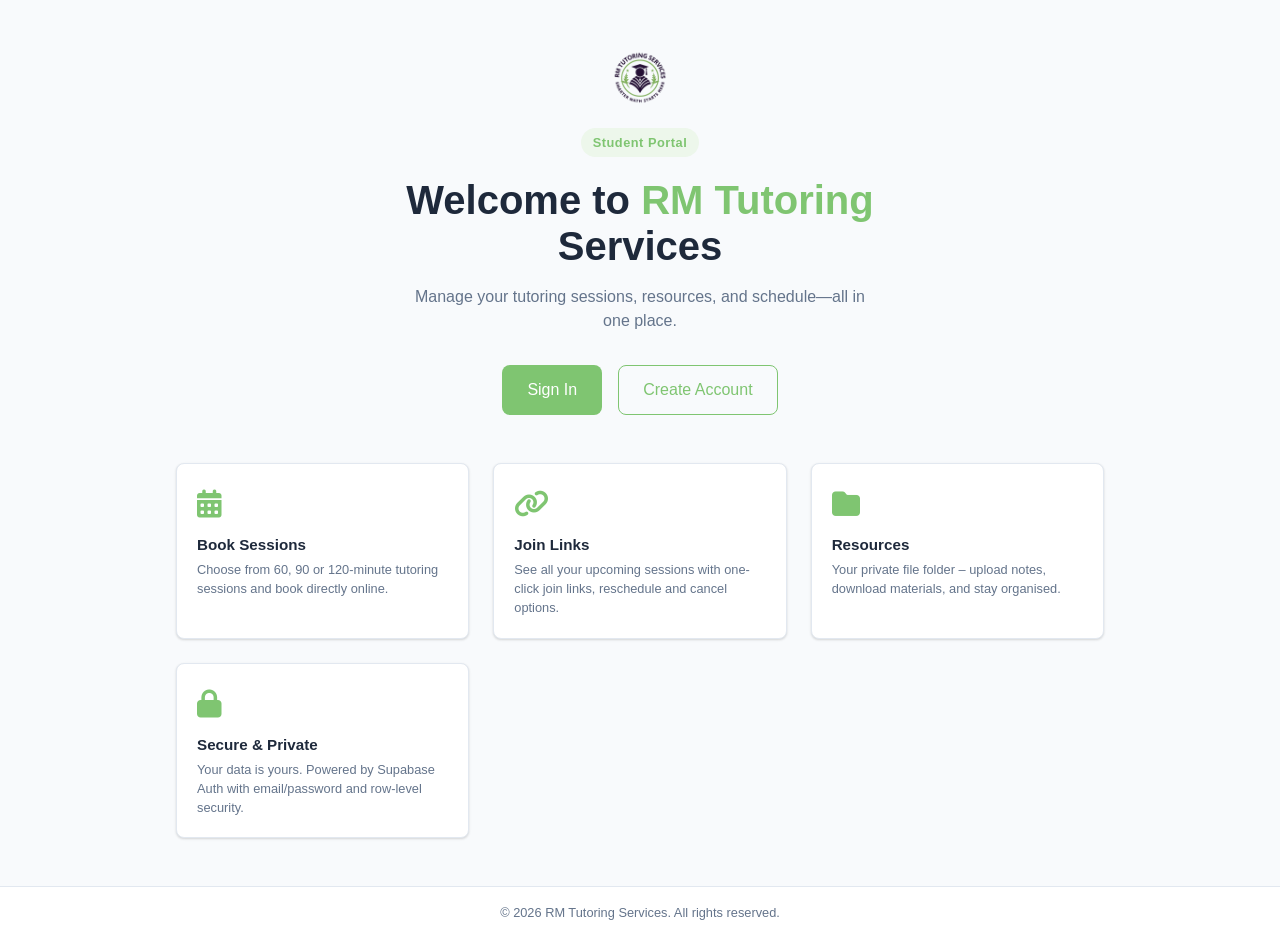
<file: index.html>
<!DOCTYPE html>
<html lang="en">
<head>
  <meta charset="UTF-8" />
  <meta name="viewport" content="width=device-width, initial-scale=1.0" />
  <title>RM Tutoring Services</title>
  <link rel="stylesheet" href="/css/styles.css" />
  <link rel="stylesheet" href="https://cdnjs.cloudflare.com/ajax/libs/font-awesome/6.5.0/css/all.min.css" crossorigin="anonymous" referrerpolicy="no-referrer" />
  <style>
    .landing { min-height: 100vh; display: flex; flex-direction: column; }
    .hero {
      flex: 1;
      display: flex;
      flex-direction: column;
      align-items: center;
      justify-content: center;
      text-align: center;
      padding: 3rem 1rem;
    }
    .hero-badge {
      display: inline-block;
      background: var(--primary-light);
      color: var(--primary);
      padding: .3rem .75rem;
      border-radius: 9999px;
      font-size: .8rem;
      font-weight: 600;
      margin-bottom: 1.25rem;
      letter-spacing: .04em;
    }
    .hero h1 {
      font-size: 2.5rem;
      line-height: 1.15;
      margin-bottom: 1rem;
      max-width: 600px;
    }
    .hero h1 span { color: var(--primary); }
    .hero p {
      color: var(--text-muted);
      max-width: 480px;
      font-size: 1rem;
      margin-bottom: 2rem;
    }
    .hero-actions { display: flex; gap: 1rem; flex-wrap: wrap; justify-content: center; }
    .features {
      display: grid;
      grid-template-columns: repeat(auto-fit, minmax(220px, 1fr));
      gap: 1.5rem;
      max-width: 960px;
      width: 100%;
      padding: 0 1rem 3rem;
      margin: 0 auto;
    }
    .feature-card {
      background: var(--surface);
      border: 1px solid var(--border);
      border-radius: var(--radius);
      padding: 1.25rem;
      box-shadow: var(--shadow);
    }
    .feature-icon { font-size: 1.75rem; margin-bottom: .625rem; color: var(--primary); }
    .feature-card h3 { font-size: .95rem; margin-bottom: .375rem; }
    .feature-card p  { font-size: .8rem; color: var(--text-muted); }
    footer {
      text-align: center;
      padding: 1rem;
      font-size: .8rem;
      color: var(--text-muted);
      border-top: 1px solid var(--border);
      background: var(--surface);
    }
    @media (max-width: 480px) { .hero h1 { font-size: 1.75rem; } }
  </style>
</head>
<body>
  <div class="landing">
    <div class="hero">
      <img src="/images/logo.png" alt="RM Tutoring" style="height:60px;width:auto;margin-bottom:1.25rem;" />
      <span class="hero-badge">Student Portal</span>
      <h1>Welcome to <span>RM Tutoring</span><br/>Services</h1>
      <p>Manage your tutoring sessions, resources, and schedule—all in one place.</p>
      <div class="hero-actions">
        <a href="/login.html"  class="btn btn-primary  btn-lg">Sign In</a>
        <a href="/signup.html" class="btn btn-outline  btn-lg">Create Account</a>
      </div>
    </div>

    <div class="features">
      <div class="feature-card">
        <div class="feature-icon"><i class="fa-solid fa-calendar-days" aria-hidden="true"></i></div>
        <h3>Book Sessions</h3>
        <p>Choose from 60, 90 or 120-minute tutoring sessions and book directly online.</p>
      </div>
      <div class="feature-card">
        <div class="feature-icon"><i class="fa-solid fa-link" aria-hidden="true"></i></div>
        <h3>Join Links</h3>
        <p>See all your upcoming sessions with one-click join links, reschedule and cancel options.</p>
      </div>
      <div class="feature-card">
        <div class="feature-icon"><i class="fa-solid fa-folder" aria-hidden="true"></i></div>
        <h3>Resources</h3>
        <p>Your private file folder – upload notes, download materials, and stay organised.</p>
      </div>
      <div class="feature-card">
        <div class="feature-icon"><i class="fa-solid fa-lock" aria-hidden="true"></i></div>
        <h3>Secure &amp; Private</h3>
        <p>Your data is yours. Powered by Supabase Auth with email/password and row-level security.</p>
      </div>
    </div>

    <footer>&copy; <span id="year"></span> RM Tutoring Services. All rights reserved.</footer>
  </div>

  <script>document.getElementById('year').textContent = new Date().getFullYear();</script>
</body>
</html>
</file>
<file: css/styles.css>
/* =====================================================================
   css/styles.css – Student Dashboard shared stylesheet
   ===================================================================== */

/* ── CSS custom properties ─────────────────────────────────────────── */
:root {
  --primary:        #7FC571;
  --primary-hover:  #6aaa5e;
  --primary-light:  #edf7eb;
  --secondary:      #0ea5e9;
  --bg:             #f8fafc;
  --surface:        #ffffff;
  --border:         #e2e8f0;
  --text:           #1e293b;
  --text-muted:     #64748b;
  --success:        #16a34a;
  --success-light:  #f0fdf4;
  --warning:        #d97706;
  --warning-light:  #fffbeb;
  --danger:         #dc2626;
  --danger-light:   #fef2f2;
  --sidebar-w:      240px;
  --radius:         8px;
  --shadow:         0 1px 3px rgba(0,0,0,.1), 0 1px 2px rgba(0,0,0,.06);
  --shadow-lg:      0 10px 15px -3px rgba(0,0,0,.1), 0 4px 6px -2px rgba(0,0,0,.05);
}

/* ── Reset / base ──────────────────────────────────────────────────── */
*, *::before, *::after { box-sizing: border-box; margin: 0; padding: 0; }

body {
  font-family: -apple-system, BlinkMacSystemFont, 'Segoe UI', Roboto, sans-serif;
  background: var(--bg);
  color: var(--text);
  line-height: 1.5;
  font-size: 14px;
}

a { color: var(--primary); text-decoration: none; }
a:hover { text-decoration: underline; }

h1,h2,h3,h4 { line-height: 1.2; font-weight: 600; }

/* ── Utility ───────────────────────────────────────────────────────── */
.hidden   { display: none !important; }
.sr-only  { position: absolute; width: 1px; height: 1px; overflow: hidden; clip: rect(0,0,0,0); }
.mt-1     { margin-top: .25rem; }
.mt-2     { margin-top: .5rem; }
.mt-3     { margin-top: .75rem; }
.mt-4     { margin-top: 1rem; }
.mb-4     { margin-bottom: 1rem; }
.text-sm  { font-size: .875rem; }
.text-muted { color: var(--text-muted); }
.text-danger { color: var(--danger); }
.text-success { color: var(--success); }
.bold     { font-weight: 600; }
.flex     { display: flex; }
.items-center { align-items: center; }
.gap-2    { gap: .5rem; }
.gap-3    { gap: .75rem; }
.gap-4    { gap: 1rem; }

/* ── Buttons ───────────────────────────────────────────────────────── */
.btn {
  display: inline-flex;
  align-items: center;
  gap: .375rem;
  padding: .5rem 1rem;
  border: 1px solid transparent;
  border-radius: var(--radius);
  font-size: .875rem;
  font-weight: 500;
  cursor: pointer;
  text-decoration: none;
  transition: background .15s, border-color .15s, color .15s;
  white-space: nowrap;
}
.btn:disabled { opacity: .6; cursor: not-allowed; }
.btn-primary   { background: var(--primary);  color: #fff; }
.btn-primary:hover:not(:disabled) { background: var(--primary-hover); text-decoration: none; }
.btn-secondary { background: var(--secondary); color: #fff; }
.btn-secondary:hover:not(:disabled) { background: #0284c7; text-decoration: none; }
.btn-outline   { background: transparent; color: var(--primary); border-color: var(--primary); }
.btn-outline:hover:not(:disabled) { background: var(--primary-light); text-decoration: none; }
.btn-danger    { background: var(--danger);  color: #fff; }
.btn-danger:hover:not(:disabled) { background: #b91c1c; text-decoration: none; }
.btn-ghost     { background: transparent; color: var(--text-muted); border-color: var(--border); }
.btn-ghost:hover:not(:disabled) { background: var(--bg); text-decoration: none; }
.btn-sm  { padding: .25rem .625rem; font-size: .8rem; }
.btn-lg  { padding: .75rem 1.5rem; font-size: 1rem; }
.btn-block { display: flex; width: 100%; justify-content: center; }

/* ── Form elements ─────────────────────────────────────────────────── */
.form-group  { display: flex; flex-direction: column; gap: .375rem; margin-bottom: 1rem; }
label        { font-size: .875rem; font-weight: 500; }
.form-input  {
  padding: .5rem .75rem;
  border: 1px solid var(--border);
  border-radius: var(--radius);
  font-size: .875rem;
  color: var(--text);
  background: var(--surface);
  width: 100%;
  transition: border-color .15s, box-shadow .15s;
}
.form-input:focus {
  outline: none;
  border-color: var(--primary);
  box-shadow: 0 0 0 3px rgba(127,197,113,.15);
}
.form-input::placeholder { color: var(--text-muted); }
.form-hint   { font-size: .75rem; color: var(--text-muted); }
.form-error  { font-size: .75rem; color: var(--danger); }

/* ── Card ──────────────────────────────────────────────────────────── */
.card {
  background: var(--surface);
  border: 1px solid var(--border);
  border-radius: var(--radius);
  box-shadow: var(--shadow);
}
.card-header { padding: 1rem 1.25rem; border-bottom: 1px solid var(--border); }
.card-body   { padding: 1.25rem; }
.card-footer { padding: .75rem 1.25rem; border-top: 1px solid var(--border); background: var(--bg); border-radius: 0 0 var(--radius) var(--radius); }

/* ── Auth pages (centered layout) ──────────────────────────────────── */
.auth-page {
  min-height: 100vh;
  display: flex;
  align-items: center;
  justify-content: center;
  padding: 1rem;
}
.auth-box {
  width: 100%;
  max-width: 400px;
}
.auth-logo {
  text-align: center;
  margin-bottom: 1.5rem;
}
.auth-logo h1 { font-size: 1.5rem; color: var(--primary); }
.auth-logo p  { color: var(--text-muted); margin-top: .25rem; font-size: .875rem; }
.auth-logo-img {
  height: 56px;
  width: auto;
  max-width: 200px;
  object-fit: contain;
  display: block;
  margin: 0 auto .5rem;
}
.auth-links   { text-align: center; margin-top: 1rem; font-size: .875rem; color: var(--text-muted); }
.auth-divider { border: none; border-top: 1px solid var(--border); margin: 1.25rem 0; }

/* ── Dashboard layout ───────────────────────────────────────────────── */
.app-layout {
  display: flex;
  min-height: 100vh;
}

/* Sidebar */
.sidebar {
  width: var(--sidebar-w);
  background: var(--surface);
  border-right: 1px solid var(--border);
  display: flex;
  flex-direction: column;
  position: fixed;
  top: 0;
  left: 0;
  height: 100vh;
  z-index: 100;
  transition: transform .25s;
}
.sidebar-header {
  padding: 1rem 1.25rem;
  border-bottom: 1px solid var(--border);
  display: flex;
  align-items: center;
  justify-content: space-between;
}
.sidebar-header h2 { font-size: 1rem; color: var(--primary); }
.sidebar-logo {
  height: 36px;
  width: auto;
  max-width: 160px;
  object-fit: contain;
  display: block;
}
.sidebar-toggle {
  display: none;
  background: none;
  border: none;
  cursor: pointer;
  font-size: 1.25rem;
  color: var(--text-muted);
}

.sidebar-nav {
  flex: 1;
  padding: .75rem 0;
  overflow-y: auto;
}
.nav-item {
  display: flex;
  align-items: center;
  gap: .625rem;
  padding: .625rem 1.25rem;
  color: var(--text-muted);
  font-size: .875rem;
  font-weight: 500;
  border-left: 3px solid transparent;
  transition: background .15s, color .15s, border-color .15s;
  cursor: pointer;
  text-decoration: none;
}
.nav-item:hover { background: var(--primary-light); color: var(--primary); text-decoration: none; }
.nav-item.active { background: var(--primary-light); color: var(--primary); border-left-color: var(--primary); }
.nav-icon { font-size: 1rem; width: 1.25rem; text-align: center; }

.sidebar-footer {
  padding: 1rem 1.25rem;
  border-top: 1px solid var(--border);
}
.user-info { font-size: .8rem; color: var(--text-muted); margin-bottom: .5rem; overflow: hidden; text-overflow: ellipsis; white-space: nowrap; }
.session-timer { font-size: .75rem; color: var(--text-muted); margin-bottom: .5rem; text-align: center; }
.session-timer.expiring-soon { color: var(--warning); font-weight: 600; }

/* Main content */
.main-content {
  flex: 1;
  margin-left: var(--sidebar-w);
  padding: 1.5rem;
  min-width: 0;
}

/* Section */
.section { display: none; }
.section.active { display: block; }

/* Page header */
.page-header {
  margin-bottom: 1.5rem;
  display: flex;
  align-items: center;
  justify-content: space-between;
  flex-wrap: wrap;
  gap: .75rem;
}
.page-header h1 { font-size: 1.25rem; }
.page-header p  { color: var(--text-muted); font-size: .875rem; margin-top: .25rem; }

/* ── Stats cards ────────────────────────────────────────────────────── */
.stats-grid {
  display: grid;
  grid-template-columns: repeat(auto-fit, minmax(180px, 1fr));
  gap: 1rem;
  margin-bottom: 1.5rem;
}
.stat-card {
  padding: 1.25rem;
  background: var(--surface);
  border: 1px solid var(--border);
  border-radius: var(--radius);
  box-shadow: var(--shadow);
}
.stat-card .stat-value { font-size: 1.75rem; font-weight: 700; color: var(--primary); }
.stat-card .stat-label { font-size: .8rem; color: var(--text-muted); margin-top: .25rem; }

/* ── Tabs ───────────────────────────────────────────────────────────── */
.tabs {
  display: flex;
  gap: 0;
  border-bottom: 1px solid var(--border);
  margin-bottom: 1rem;
}
.tab-btn {
  padding: .625rem 1rem;
  background: none;
  border: none;
  border-bottom: 2px solid transparent;
  cursor: pointer;
  font-size: .875rem;
  font-weight: 500;
  color: var(--text-muted);
  transition: color .15s, border-color .15s;
  margin-bottom: -1px;
}
.tab-btn:hover  { color: var(--primary); }
.tab-btn.active { color: var(--primary); border-bottom-color: var(--primary); }
.tab-panel { display: none; }
.tab-panel.active { display: block; }

/* ── Table ──────────────────────────────────────────────────────────── */
.table-wrapper { overflow-x: auto; }
table { width: 100%; border-collapse: collapse; font-size: .875rem; }
thead th {
  text-align: left;
  padding: .625rem .75rem;
  background: var(--bg);
  border-bottom: 1px solid var(--border);
  font-weight: 600;
  color: var(--text-muted);
  font-size: .8rem;
  text-transform: uppercase;
  letter-spacing: .04em;
  white-space: nowrap;
}
tbody tr { border-bottom: 1px solid var(--border); }
tbody tr:last-child { border-bottom: none; }
tbody tr:hover { background: var(--bg); }
tbody td { padding: .75rem; vertical-align: middle; }

/* Status badges */
.badge {
  display: inline-block;
  padding: .2rem .55rem;
  border-radius: 9999px;
  font-size: .75rem;
  font-weight: 600;
}
.badge-scheduled  { background: #dbeafe; color: #1e40af; }
.badge-cancelled  { background: #fee2e2; color: #991b1b; }
.badge-rescheduled{ background: #fef9c3; color: #854d0e; }
.badge-completed  { background: #dcfce7; color: #166534; }
.badge-admin      { background: var(--primary-light); color: var(--primary); }
.badge-student    { background: #f1f5f9; color: var(--text-muted); }
.badge-pending    { background: #fef9c3; color: #854d0e; }
.badge-requested  { background: #ede9fe; color: #5b21b6; }
.badge-rejected   { background: #fce7f3; color: #9d174d; }

/* ── Calendar ───────────────────────────────────────────────────────── */
.calendar { background: var(--surface); border: 1px solid var(--border); border-radius: var(--radius); overflow: hidden; }
.calendar-header {
  display: flex;
  align-items: center;
  justify-content: space-between;
  padding: .75rem 1rem;
  border-bottom: 1px solid var(--border);
}
.calendar-header h3 { font-size: 1rem; }
.calendar-grid {
  display: grid;
  grid-template-columns: repeat(7, 1fr);
}
.cal-day-header {
  text-align: center;
  padding: .5rem;
  font-size: .75rem;
  font-weight: 600;
  color: var(--text-muted);
  background: var(--bg);
  border-bottom: 1px solid var(--border);
}
.cal-day {
  min-height: 70px;
  padding: .375rem;
  border-right: 1px solid var(--border);
  border-bottom: 1px solid var(--border);
  cursor: default;
  position: relative;
}
.cal-day:nth-child(7n) { border-right: none; }
.cal-day.empty { background: var(--bg); }
.cal-day.past  { background: #f9fafb; }
.cal-day.today .day-number { background: var(--primary); color: #fff; border-radius: 50%; }
.cal-day.has-bookings { cursor: pointer; }
.cal-day.has-bookings:hover { background: var(--primary-light); }
.day-number {
  display: inline-flex;
  align-items: center;
  justify-content: center;
  width: 1.5rem;
  height: 1.5rem;
  font-size: .8rem;
  font-weight: 500;
}
.booking-dots { display: flex; flex-wrap: wrap; gap: 2px; margin-top: .25rem; }
.booking-dot  { width: 7px; height: 7px; border-radius: 50%; background: var(--primary); }
.booking-dot.cancelled  { background: var(--danger); }
.booking-dot.rescheduled{ background: var(--warning); }

/* ── File manager ───────────────────────────────────────────────────── */
.breadcrumb {
  display: flex;
  align-items: center;
  gap: .375rem;
  flex-wrap: wrap;
  font-size: .875rem;
  margin-bottom: .75rem;
}
.breadcrumb-item { color: var(--primary); cursor: pointer; }
.breadcrumb-item:last-child { color: var(--text); cursor: default; }
.breadcrumb-sep { color: var(--text-muted); }
.file-list { list-style: none; }
.file-item {
  display: flex;
  align-items: center;
  gap: .5rem;
  padding: .625rem .75rem;
  border-bottom: 1px solid var(--border);
  transition: background .1s;
}
.file-item:last-child  { border-bottom: none; }
.file-item:hover       { background: var(--bg); }
.file-item-icon  { font-size: 1.1rem; flex-shrink: 0; }
.file-item-name  { flex: 1; font-size: .875rem; overflow: hidden; text-overflow: ellipsis; white-space: nowrap; }
.file-item-size  { font-size: .75rem; color: var(--text-muted); flex-shrink: 0; }
.file-item-actions { display: flex; gap: .25rem; flex-shrink: 0; }

/* ── Booking card (overview next session) ───────────────────────────── */
.next-session {
  padding: 1.25rem;
  background: linear-gradient(135deg, var(--primary) 0%, var(--secondary) 100%);
  color: #fff;
  border-radius: var(--radius);
  margin-bottom: 1.5rem;
}
.next-session h2    { font-size: 1rem; opacity: .85; margin-bottom: .25rem; }
.next-session .time { font-size: 1.5rem; font-weight: 700; margin-bottom: .75rem; }
.next-session .btn  { background: rgba(255,255,255,.2); color: #fff; border-color: rgba(255,255,255,.4); }
.next-session .btn:hover { background: rgba(255,255,255,.35); }

/* ── Toast notifications ────────────────────────────────────────────── */
.toast-container {
  position: fixed;
  bottom: 1.5rem;
  right: 1.5rem;
  z-index: 9999;
  display: flex;
  flex-direction: column;
  gap: .5rem;
  pointer-events: none;
}
.toast {
  min-width: 280px;
  max-width: 380px;
  padding: .875rem 1rem;
  border-radius: var(--radius);
  box-shadow: var(--shadow-lg);
  font-size: .875rem;
  font-weight: 500;
  pointer-events: all;
  animation: slideIn .2s ease;
}
.toast-success { background: #166534; color: #fff; }
.toast-error   { background: var(--danger); color: #fff; }
.toast-info    { background: var(--primary); color: #fff; }
@keyframes slideIn { from { transform: translateX(100%); opacity: 0; } to { transform: translateX(0); opacity: 1; } }

/* ── Loading spinner ────────────────────────────────────────────────── */
.spinner {
  display: inline-block;
  width: 1em;
  height: 1em;
  border: 2px solid currentColor;
  border-top-color: transparent;
  border-radius: 50%;
  animation: spin .6s linear infinite;
}
@keyframes spin { to { transform: rotate(360deg); } }
.loading-state {
  display: flex;
  align-items: center;
  justify-content: center;
  padding: 3rem;
  color: var(--text-muted);
  gap: .75rem;
}

/* ── Empty state ────────────────────────────────────────────────────── */
.empty-state {
  text-align: center;
  padding: 3rem 1.5rem;
  color: var(--text-muted);
}
.empty-state .empty-icon { font-size: 2.5rem; margin-bottom: .75rem; }
.empty-state p { font-size: .9rem; }

/* ── Alert ──────────────────────────────────────────────────────────── */
.alert {
  padding: .875rem 1rem;
  border-radius: var(--radius);
  font-size: .875rem;
  margin-bottom: 1rem;
}
.alert-error   { background: var(--danger-light);  color: #991b1b; border: 1px solid #fecaca; }
.alert-success { background: var(--success-light); color: #166534; border: 1px solid #bbf7d0; }
.alert-info    { background: var(--primary-light); color: var(--primary); border: 1px solid #b9e5b1; }

/* ── Modal / dialog ─────────────────────────────────────────────────── */
.modal-overlay {
  position: fixed;
  inset: 0;
  background: rgba(0,0,0,.5);
  display: flex;
  align-items: center;
  justify-content: center;
  z-index: 500;
  padding: 1rem;
}
.modal {
  background: var(--surface);
  border-radius: var(--radius);
  box-shadow: var(--shadow-lg);
  width: 100%;
  max-width: 440px;
  padding: 1.5rem;
}
.modal h3 { margin-bottom: .75rem; }
.modal-actions { display: flex; gap: .5rem; justify-content: flex-end; margin-top: 1.25rem; }

/* ── Cal.com embeds ─────────────────────────────────────────────────── */
.cal-embed-container {
  border: 1px solid var(--border);
  border-radius: var(--radius);
  overflow: hidden;
  min-height: 650px;
}
.cal-tabs { display: flex; gap: .5rem; margin-bottom: 1rem; flex-wrap: wrap; }
.cal-embed-wrapper { display: none; }
.cal-embed-wrapper.active { display: block; }

/* ── Search input ───────────────────────────────────────────────────── */
.search-bar {
  display: flex;
  align-items: center;
  gap: .5rem;
  margin-bottom: 1rem;
}
.search-bar .form-input { max-width: 300px; }

/* ── Responsive ─────────────────────────────────────────────────────── */
/* Hide mobile-only elements on desktop by default */
.mobile-menu-btn { display: none; }

@media (max-width: 768px) {
  :root { --sidebar-w: 0px; }

  .sidebar {
    width: 240px;
    transform: translateX(-100%);
  }
  .sidebar.open {
    transform: translateX(0);
  }
  .sidebar-toggle { display: block; }

  .main-content {
    margin-left: 0;
    padding: 1rem;
  }
  .mobile-menu-btn {
    display: flex;
    align-items: center;
    gap: .5rem;
    padding: .5rem 1rem;
    background: var(--surface);
    border: 1px solid var(--border);
    border-radius: var(--radius);
    cursor: pointer;
    font-size: .875rem;
    margin-bottom: 1rem;
  }
  .stats-grid { grid-template-columns: repeat(2, 1fr); }
  .next-session .time { font-size: 1.2rem; }
}

/* ── Misc ───────────────────────────────────────────────────────────── */
.divider { border: none; border-top: 1px solid var(--border); margin: 1.5rem 0; }
.danger-zone {
  border: 1px solid #fecaca;
  border-radius: var(--radius);
  padding: 1.25rem;
  background: var(--danger-light);
}
.danger-zone h3 { color: var(--danger); margin-bottom: .5rem; }

/* ── Drag-and-drop upload zone ──────────────────────────────────────── */
.drop-zone {
  border: 2px dashed var(--border);
  border-radius: var(--radius);
  padding: 1.5rem 1rem;
  text-align: center;
  color: var(--text-muted);
  font-size: .875rem;
  transition: border-color .15s, background .15s;
  margin-top: .75rem;
  cursor: default;
}
.drop-zone.drag-over {
  border-color: var(--primary);
  background: var(--primary-light);
  color: var(--primary);
}
.drop-zone .drop-icon { font-size: 1.5rem; margin-bottom: .375rem; }

/* ── Upload progress list ───────────────────────────────────────────── */
.upload-progress-list {
  list-style: none;
  margin-top: .75rem;
  display: flex;
  flex-direction: column;
  gap: .375rem;
}
.upload-progress-item {
  display: flex;
  align-items: center;
  gap: .625rem;
  padding: .5rem .75rem;
  background: var(--surface);
  border: 1px solid var(--border);
  border-radius: var(--radius);
  font-size: .8rem;
}
.upload-progress-item .up-name   { flex: 1; overflow: hidden; text-overflow: ellipsis; white-space: nowrap; }
.upload-progress-item .up-status { flex-shrink: 0; font-size: .75rem; color: var(--text-muted); }
.up-status.done  { color: var(--success); }
.up-status.error { color: var(--danger); }

/* ── File drag-and-drop ─────────────────────────────────────────────── */
.drag-handle {
  cursor: grab;
  color: var(--text-muted);
  flex-shrink: 0;
  padding: 0 .125rem;
  opacity: 0;
  transition: opacity .15s;
  font-size: .85rem;
}
.file-item:hover .drag-handle,
.file-item:focus-within .drag-handle { opacity: .6; }
.file-item.dragging { opacity: .35; background: var(--bg); }
.file-item.drop-folder {
  outline: 2px dashed var(--primary);
  outline-offset: -2px;
  background: var(--primary-light);
}
.file-item.drop-before { box-shadow: inset 0 2px 0 var(--primary); }
.file-item.drop-after  { box-shadow: inset 0 -2px 0 var(--primary); }
</file>
